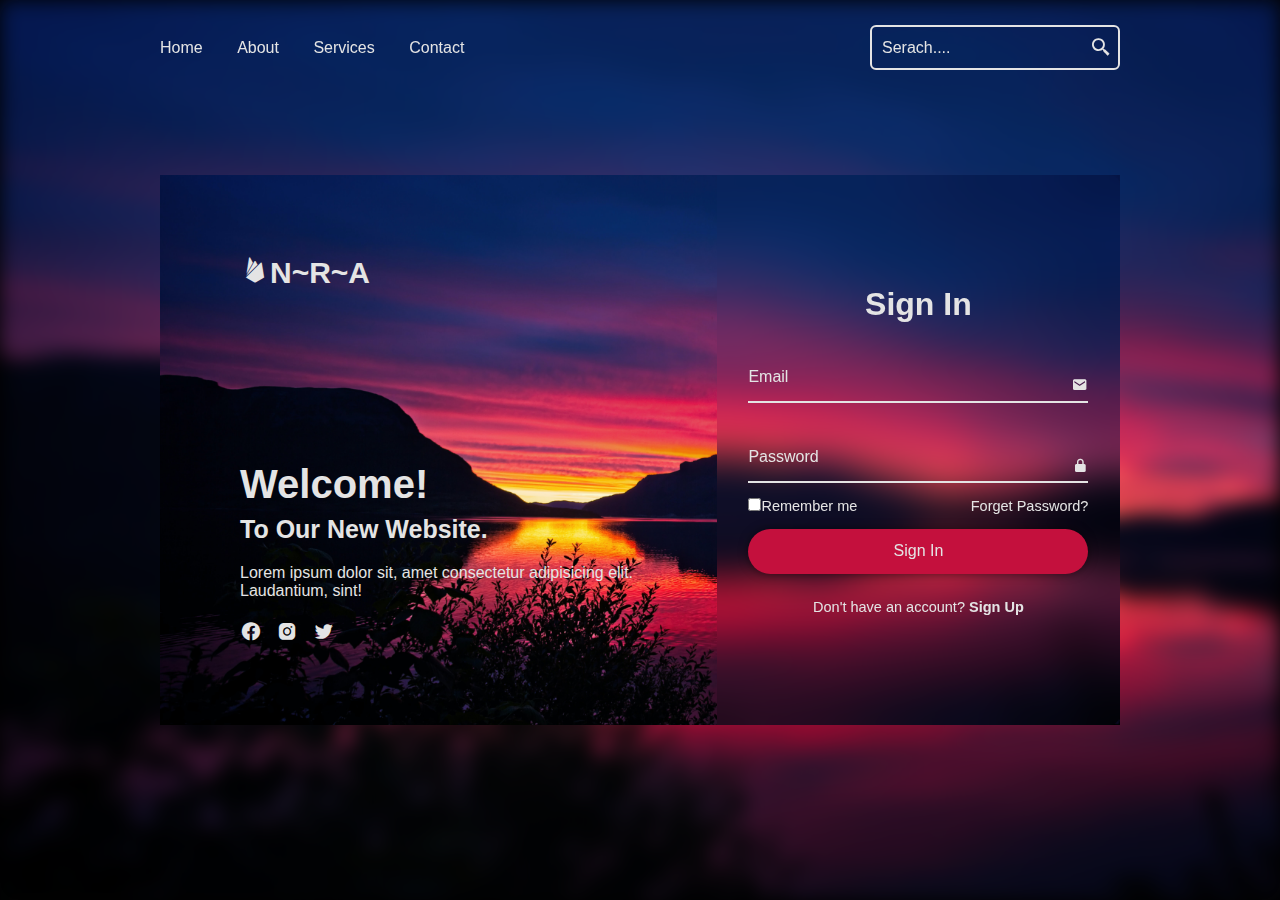
<file: index.html>
<!DOCTYPE html>
<html lang="en">
<head>
    <meta charset="UTF-8">
    <meta http-equiv="X-UA-Compatible" content="IE=edge">
    <meta name="viewport" content="width=device-width, initial-scale=1.0">
    <link href='https://unpkg.com/boxicons@2.1.4/css/boxicons.min.css' rel='stylesheet'>
    <title>Login Page </title>
    <link rel="stylesheet" href="index.css">
</head>
<body>
    
    <header class="header">
        <nav class="navbar">
        <a href="#">Home</a>
        <a href="#">About</a>
        <a href="#">Services</a>
        <a href="#">Contact</a>
    </nav>
    
    <form action="#" class="search-bar">
        <input type="text" placeholder="Serach....">
        <button type="submit"><i class='bx bx-search-alt-2'></i></button>
    </form>
    </header>

    <div class="background"></div>
   
    <div class="container">
        <div class="content">
            <h2 class="logo"><i class='bx bxl-firebase' ></i>N~R~A</h2>

            <div class="text-sci">
                <h2>Welcome!<br><span>To Our New 
                    Website.</span></h2>

                    <p>Lorem ipsum dolor sit, amet consectetur adipisicing elit. Laudantium, sint!</p>

                    <div class="social-icons">
                        <a href="#"><i class='bx bxl-facebook-circle' ></i></a>
                        <a href="#"><i class='bx bxl-instagram-alt' ></i></a>
                        <a href="#"><i class='bx bxl-twitter'></i></a>

                    </div>
            </div>
        </div>

        <div class="logreg-box">
            <div class="form-box login">
                <form action="#">
                    <h2>Sign In</h2>

                    <div class="input-box">
                        <span class="icon"><i class='bx bxs-envelope'></i></span>
                        <input type="email" required>
                        <label>Email</label>
                    </div>
                    <div class="input-box">
                        <span class="icon"><i class='bx bxs-lock-alt' ></i></span>
                        <input type="password" required>
                        <label>Password</label>
                    </div>

                    <div class="remember-forget">
                        <label>
                            <input type="checkbox">Remember me</label>
                            <a href="#">Forget Password?</a>
                    </div>
                    <a href="#"><button type="submit" class="btn">Sign In</button></a>

                    <div class="login-register">
                        <p>Don't have an account? <a href="Register.html" class="register-link">Sign Up</a></p>
                    </div>
                </form>
            </div>

            
        </div>
    </div>
   
</body>
</html>
</file>
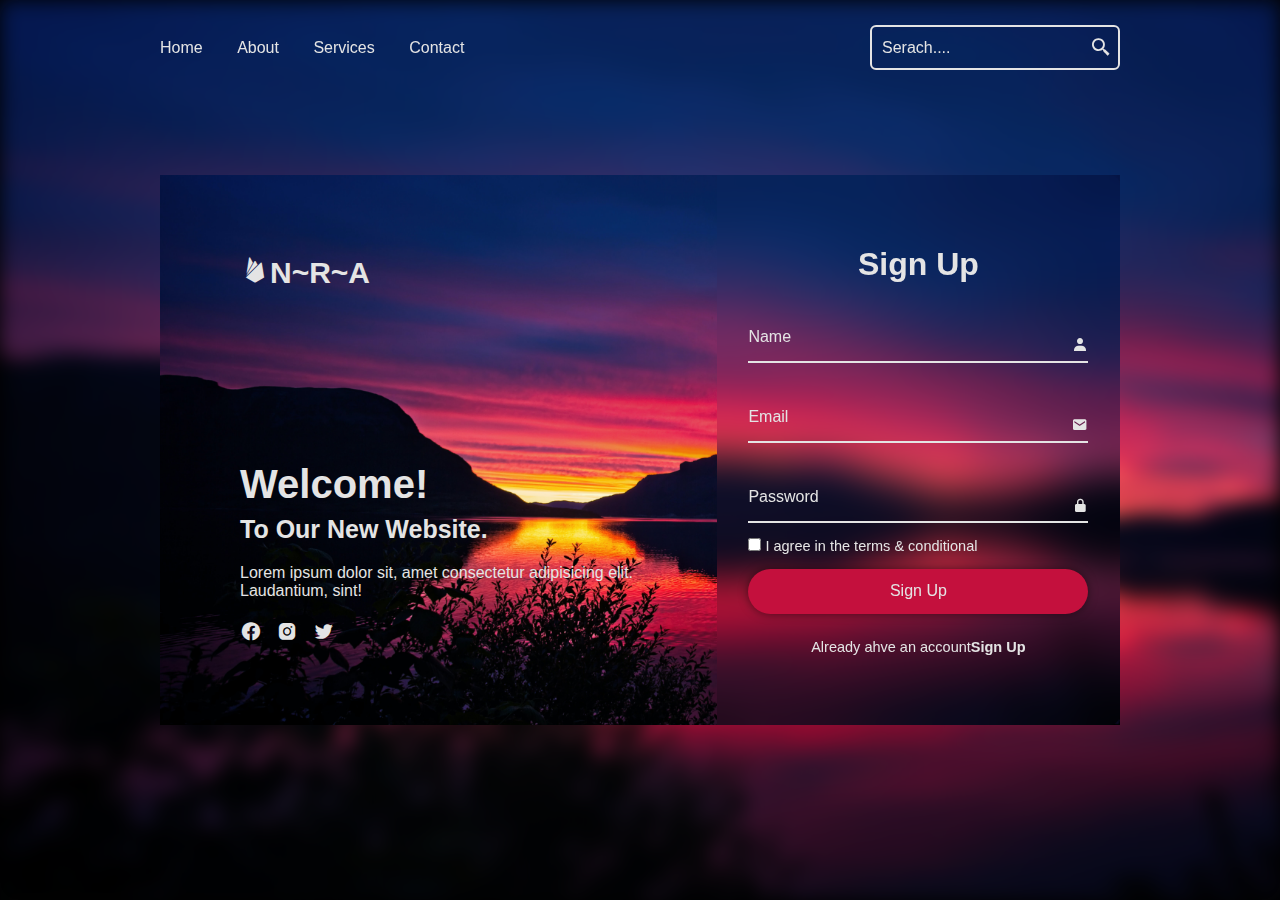
<file: Register.html>
<!DOCTYPE html>
<html lang="en">
<head>
    <meta charset="UTF-8">
    <meta http-equiv="X-UA-Compatible" content="IE=edge">
    <meta name="viewport" content="width=device-width, initial-scale=1.0">
    <link href='https://unpkg.com/boxicons@2.1.4/css/boxicons.min.css' rel='stylesheet'>
    <title>Register</title>
    <link rel="stylesheet" href="index.css">
</head>
<body>
    
    <header class="header">
        <nav class="navbar">
        <a href="#">Home</a>
        <a href="#">About</a>
        <a href="#">Services</a>
        <a href="#">Contact</a>
    </nav>
    
    <form action="#" class="search-bar">
        <input type="text" placeholder="Serach....">
        <button type="submit"><i class='bx bx-search-alt-2'></i></button>
    </form>
    </header>

    <div class="background"></div>
   
    <div class="container">
        <div class="content">
            <h2 class="logo"><i class='bx bxl-firebase' ></i>N~R~A</h2>

            <div class="text-sci">
                <h2>Welcome!<br><span>To Our New 
                    Website.</span></h2>

                    <p>Lorem ipsum dolor sit, amet consectetur adipisicing elit. Laudantium, sint!</p>

                    <div class="social-icons">
                        <a href="#"><i class='bx bxl-facebook-circle' ></i></a>
                        <a href="#"><i class='bx bxl-instagram-alt' ></i></a>
                        <a href="#"><i class='bx bxl-twitter'></i></a>

                    </div>
            </div>
        </div>

        <div class="logreg-box">
            <div class="form-box login">
                <form action="#">
                    <h2>Sign Up</h2>

                    <div class="input-box">
                        <span class="icon"><i class='bx bxs-user'></i></span>
                        <input type="text" required>
                        <label>Name</label>
                    </div>
                    <div class="input-box">
                        <span class="icon"><i class='bx bxs-envelope'></i></span>
                        <input type="email" required>
                        <label>Email</label>
                    </div>
                    <div class="input-box">
                        <span class="icon"><i class='bx bxs-lock-alt' ></i></span>
                        <input type="password" required>
                        <label>Password</label>
                    </div>

                    <div class="remember-forget">
                        <label>
                            <input type="checkbox"> I agree in the terms & conditional</label>
                    </div>
                    <button type="submit" class="btn">Sign Up</button>

                    <div class="login-register">
                        <p>Already ahve an account<a href="#" class="register-link">Sign Up</a></p>
                    </div>
                </form>
            </div>
        </div>
    </div>
   
</body>
</html>
</file>
<file: index.css>
*{
    margin: 0;
    padding: 0;
    box-sizing: border-box;
    font-family: 'Poppins', sans-serif;
}
body{
    background-color: #020202;
}
.header{
    position: fixed;
    top: 0;
    left: 0;
    width: 100%;
    padding: 25px 12.5%;
    background: transparent;
    display: flex;
    justify-content: space-between;
    align-items: center;
    z-index: 100;
}

.navbar a{
    position: relative;
    font-size: 16px;
    color: #e4e4e4;
    text-decoration: none;
    font-weight: 500;
    margin-right: 30px;
}
.navbar a::after{
    content: '';
    position: absolute;
    left: 0;
    bottom: -6px;
    width: 100%;
    height: 2px;
    background: #e4e4e4;
    border-radius: 5px;
    opacity: 0;
    transform: translateY(10px);
    transition: .5s;
}
.navbar a:hover:after{
    transform: translateY(0);
    opacity: 1;

}
.search-bar{
    width: 250px;
    height: 45px;
    border: #e4e4e4 solid 2px;
    border-radius: 6px;
    display: flex;
    align-items: center;
}
.search-bar input{
    width: 100%;
    background: transparent;
    border: none;
    outline: none;
    font-size: 16px;
    color: #e4e4e4;
    padding-left: 10px;
}
.search-bar ::placeholder{
    color: #e4e4e4;
}
.search-bar button{
    width: 40px;
    height: 100%;
    background: transparent;
    outline: 0;
    border: 0;
    justify-content: center;
    align-items: center;
}
.search-bar button i{
    font-size: 22px;
    color: #e4e4e4;
}
.background{
    width: 100%;
    height: 100vh;
    background: url('background.jpg') no-repeat; 
    background-size: cover;
    background-position: center;
    filter: blur(10px);
}
.container{
    position: absolute;
    top: 50%;
    left: 50%;
    width: 75%;
    transform: translate(-50%, -50%);
    width: 75%;
    height: 550px;
    background: url('background.jpg') no-repeat;
    background-size: cover;
    background-position: center;
}
.container .content{
    position: absolute;
    top: 0;
    left: 0;
    width: 58%;
    height: 100%;
    background: transparent;
    padding: 80px;
    color: #e4e4e4;
    display: flex;
    justify-content: space-between;
    flex-direction: column;
}
.content .logo{
    font-size: 30px;
}
.text-sci h2{
    font-size: 40px;
    line-height: 1;
}
.text-sci h2 span{
    font-size: 25px;
}
.text-sci p{
    font-size: 16px;
    margin: 20px 0;
}
.social-icons a i{
    font-size: 22px;
    color: #e4e4e4;
    margin-right: 10px;
    transition: .5s ease;

}
.social-icons a:hover i{
    transform: scale(1.2);

}
.container .logreg-box{
    position: absolute;
    top: 0;
    right: 0;
    width: calc(100% - 58%);
    height: 100%;
}
.logreg-box .form-box{
    display: flex;
    justify-content: center;
    align-items: center;
    width: 100%;
    height: 100%;
    background: transparent;
    backdrop-filter: blur(20px);
    border-top-right-radius: 10px;
    border-bottom-right-radius: 10px;
    color: #e4e4e4;

}

.form-box h2{
    font-size: 32px;
    text-align: center;
}
.form-box .input-box{
    position: relative;
    width: 340px;
    height: 50px;
    border-bottom: 2px solid #e4e4e4;
    margin: 30px 0;
}
.input-box input{
    width: 100%;
    height: 100%;
    background: transparent;
    border: none;
    outline: 0;
    font-size: 16px;
    font-weight: 500;
    color: #e4e4e4;
    padding-right: 28px;
}
.input-box label{
    position: absolute;
    top: 50%;
    left: 0;
    transform: translateY(-50%);
    font-size: 16px;
    font-weight: 500;
    pointer-events: none;
    transition: .5s ease;
}
.input-box input:focus~label,
.input-box input:valid~label{
    top: -5px;
}
.input-box .icon{
    position: absolute;
    top: 50%;
    right: 0;
}
.form-box .remember-forget{
    font-size: 14.5px;
    font-weight: 500;
    margin: -15px 0 15px;
    display: flex;
    justify-content: space-between;
}
.remember-forget label input{
    accent-color: #e4e4e4;
    text-decoration: none;
}
.remember-forget a{
    color: #e4e4e4;
    text-decoration: none;
}
.remember-forget a:hover{
    text-decoration: underline;
}
.btn{
    width: 100%;
    height: 45px;
    background: #c4103d;
    border: none;
    outline: none;
    border-radius: 25px;
    cursor: pointer;
    font-size: 16px;
    color: #e4e4e4;
    font-weight: 500;
    box-shadow: 0 0 10px rgba(0, 0, 0, .5);

}
.form-box .login-register{
    font-size: 14.5px;
    font-weight: 500;
    text-align: center;
    margin-top: 25px;

}
.login-register p a{
    color: #e4e4e4;
    font-weight: 600;
    text-decoration: none;
}
.login-register p a:hover{
    text-decoration: underline;
}
</file>
